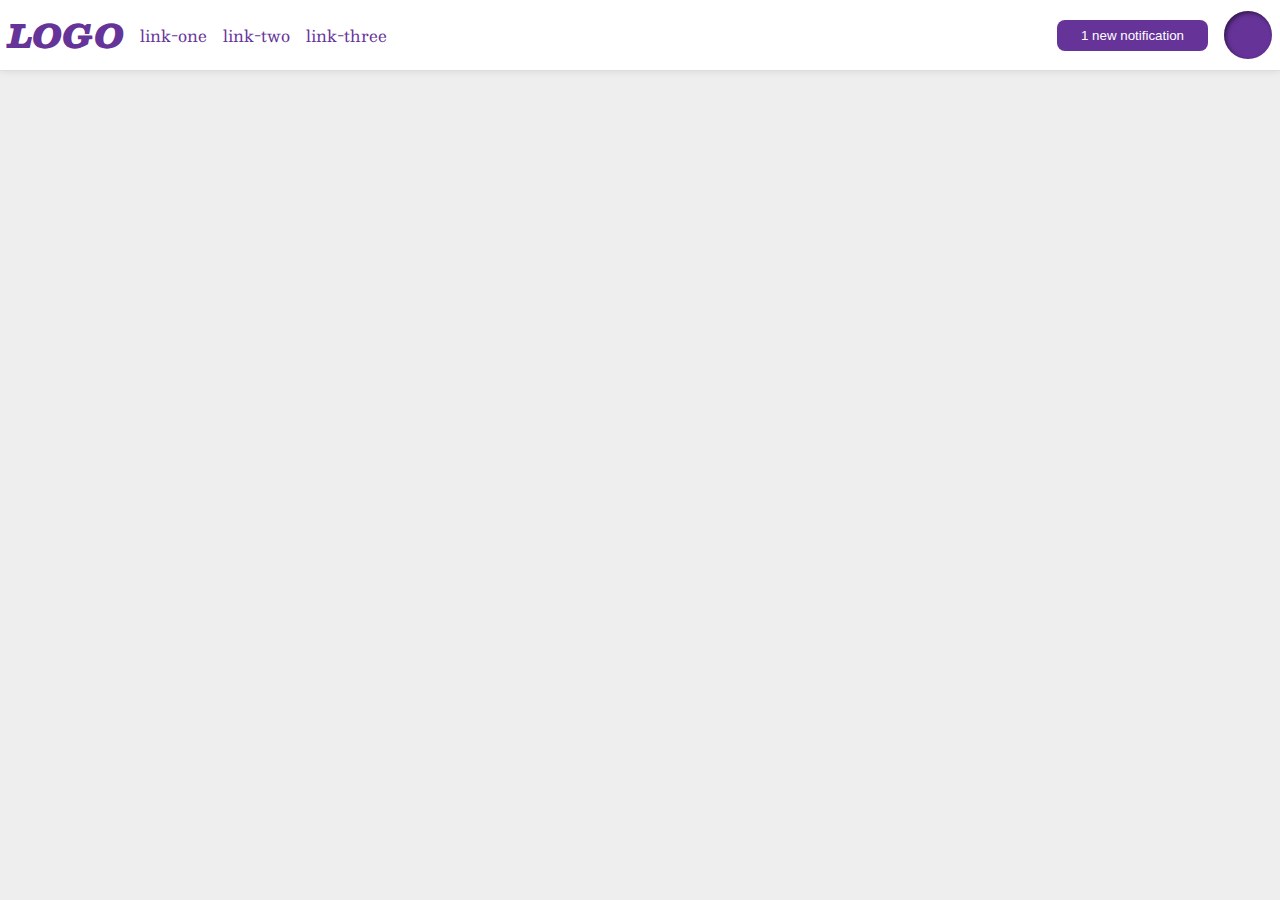
<file: foundations/flex/03-flex-header-2/index.html>
<!DOCTYPE html>
<html lang="en">
  <head>
    <meta charset="UTF-8">
    <meta http-equiv="X-UA-Compatible" content="IE=edge">
    <meta name="viewport" content="width=device-width, initial-scale=1.0">
    <title>Flex Header 2</title>
    <link rel="stylesheet" href="style.css">
  </head>
  <body>
    <div class="header">
      <div class="left">
        <div class="logo ">
          LOGO
        </div>
        <ul class="links ">
          <li><a href="https://google.com">link-one</a></li>
          <li><a href="https://google.com">link-two</a></li>
          <li><a href="https://google.com">link-three</a></li>
        </ul>
    </div>
    <div class="right">
        <button class="notifications ">
          1 new notification
        </button>
        <div class="profile-image "></div>
    </div>
  </div>
  </body>
</html>
</file>
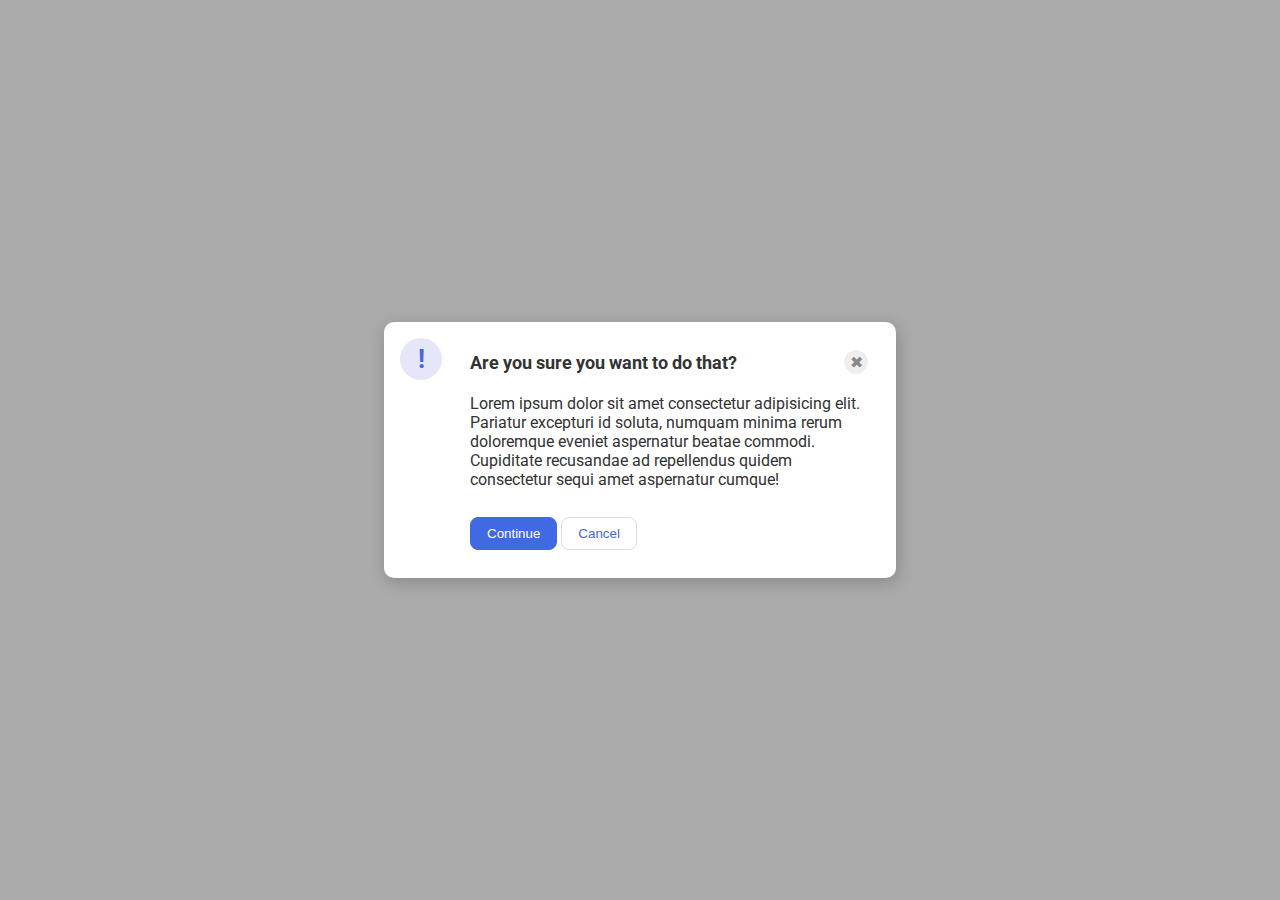
<file: foundations/flex/05-flex-modal/index.html>
<!DOCTYPE html>
<html lang="en">
  <head>
    <meta charset="UTF-8">
    <meta http-equiv="X-UA-Compatible" content="IE=edge">
    <meta name="viewport" content="width=device-width, initial-scale=1.0">
    <link rel="stylesheet" href="style.css">
    <title>Modal</title>
  </head>
  <body>
    <div class="modal">
      <div class="icon">!</div>
      <div class="container">
        <div class="header">Are you sure you want to do that?
          <button class="close-button">✖</button>
        </div>
          <div class="text">Lorem ipsum dolor sit amet consectetur adipisicing elit. Pariatur excepturi id soluta, numquam minima rerum doloremque eveniet aspernatur beatae commodi. Cupiditate recusandae ad repellendus quidem consectetur sequi amet aspernatur cumque!</div>  
          <div class="buttons">
            <button class="continue">Continue</button>
            <button class="cancel">Cancel</button>
          </div>      
      </div>
    </div>
  </body>
</html>
</file>
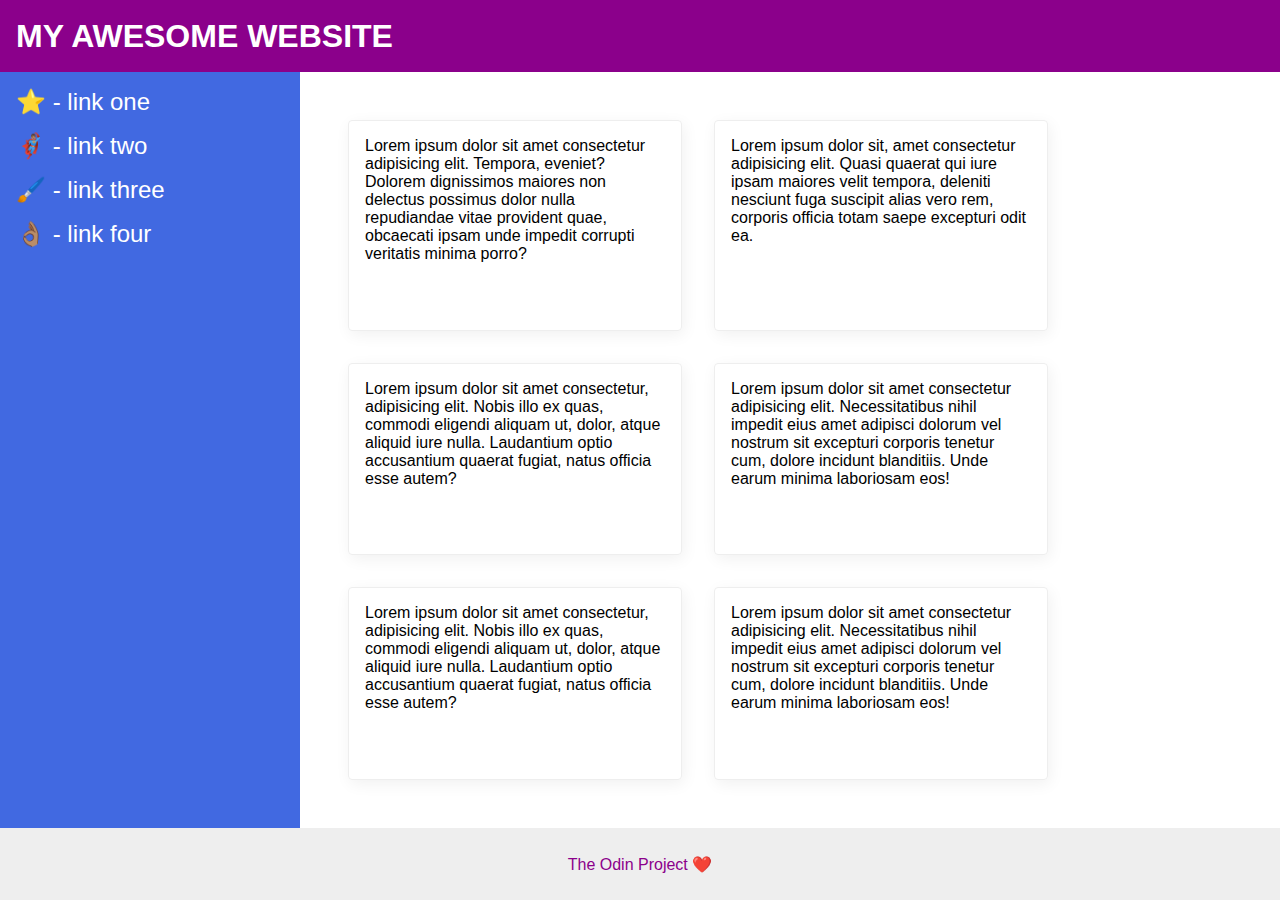
<file: foundations/flex/07-flex-layout-2/index.html>
<!DOCTYPE html>
<html lang="en">
  <head>
    <meta charset="UTF-8">
    <meta http-equiv="X-UA-Compatible" content="IE=edge">
    <meta name="viewport" content="width=device-width, initial-scale=1.0">
    <title>The Holy Grail</title>
    <link rel="stylesheet" href="style.css">
  </head>
  <body>
    <div class="header">
      MY AWESOME WEBSITE
    </div>
    <div class="body">
      <div class="sidebar">
        <ul>
          <li><a href="#">⭐ - link one</a></li>
          <li><a href="#">🦸🏽‍♂️ - link two</a></li>
          <li><a href="#">🖌️ - link three</a></li>
          <li><a href="#">👌🏽 - link four</a></li>
        </ul>
      </div>
      <div class="container">
        <div class="card">Lorem ipsum dolor sit amet consectetur adipisicing elit. Tempora, eveniet? Dolorem dignissimos maiores non delectus possimus dolor nulla repudiandae vitae provident quae, obcaecati ipsam unde impedit corrupti veritatis minima porro?</div>
        <div class="card">Lorem ipsum dolor sit, amet consectetur adipisicing elit. Quasi quaerat qui iure ipsam maiores velit tempora, deleniti nesciunt fuga suscipit alias vero rem, corporis officia totam saepe excepturi odit ea.</div>
        <div class="card">Lorem ipsum dolor sit amet consectetur, adipisicing elit. Nobis illo ex quas, commodi eligendi aliquam ut, dolor, atque aliquid iure nulla. Laudantium optio accusantium quaerat fugiat, natus officia esse autem?</div>
        <div class="card">Lorem ipsum dolor sit amet consectetur adipisicing elit. Necessitatibus nihil impedit eius amet adipisci dolorum vel nostrum sit excepturi corporis tenetur cum, dolore incidunt blanditiis. Unde earum minima laboriosam eos!</div>
        <div class="card">Lorem ipsum dolor sit amet consectetur, adipisicing elit. Nobis illo ex quas, commodi eligendi aliquam ut, dolor, atque aliquid iure nulla. Laudantium optio accusantium quaerat fugiat, natus officia esse autem?</div>
        <div class="card">Lorem ipsum dolor sit amet consectetur adipisicing elit. Necessitatibus nihil impedit eius amet adipisci dolorum vel nostrum sit excepturi corporis tenetur cum, dolore incidunt blanditiis. Unde earum minima laboriosam eos!</div>
      </div>
    </div>
    <div class="footer">
      The Odin Project ❤️
    </div>
  </body>
</html>
</file>
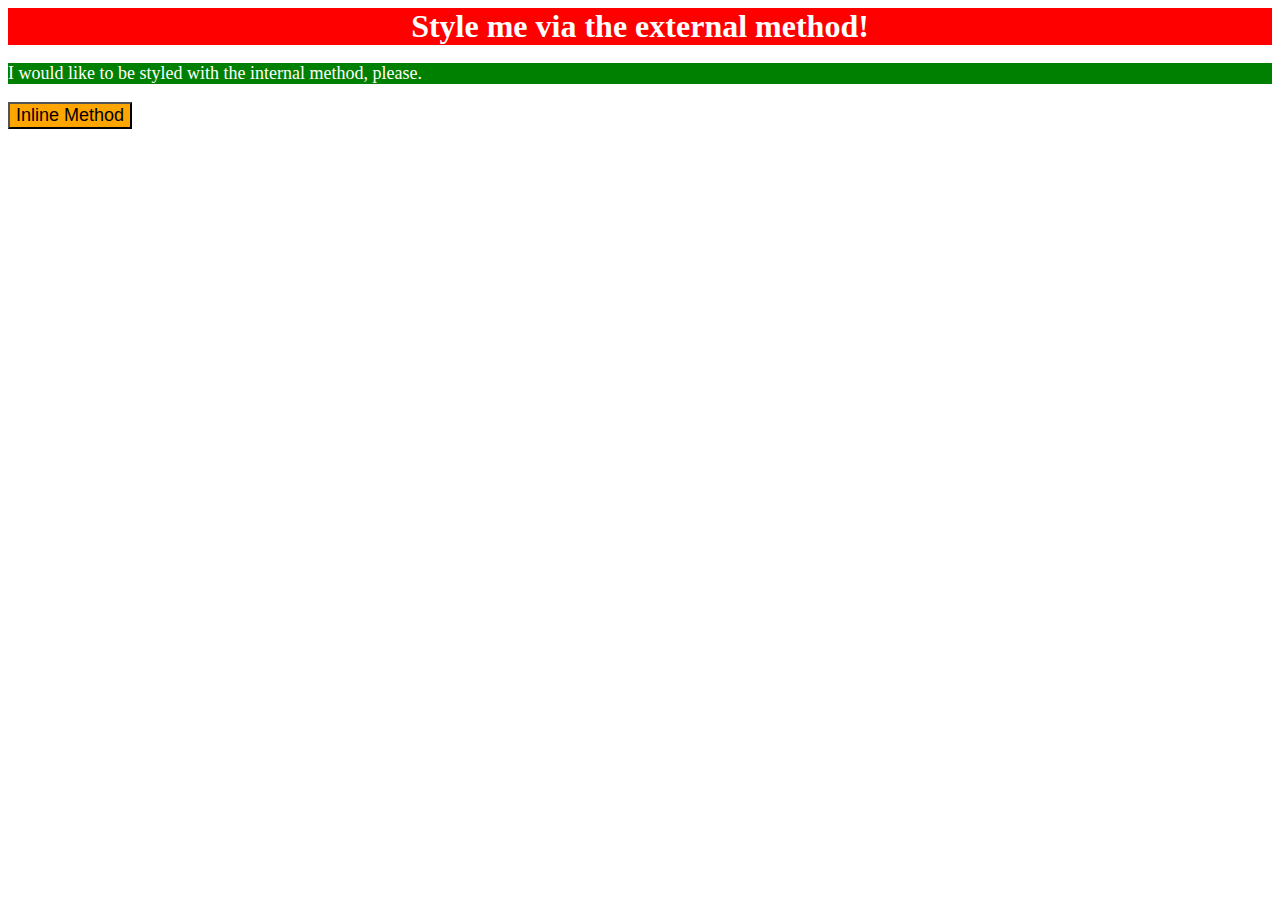
<file: foundations/intro-to-css/01-css-methods/index.html>
<!DOCTYPE html>
<html lang="en">
  <head>
    <meta charset="UTF-8">
    <meta http-equiv="X-UA-Compatible" content="IE=edge">
    <meta name="viewport" content="width=device-width, initial-scale=1.0">
    <title>Methods for Adding CSS</title>
    <link rel="stylesheet" href="stlye.css">
    <style>
      p{
        background-color: green;
        color: white;
        font-size: 18px;
      }
    </style>
  </head>
  <body>
    <div>Style me via the external method!</div>
    <p>I would like to be styled with the internal method, please.</p>
    <button style="background-color: orange; font-size: 18px;">Inline Method</button>
  </body>
</html>
</file>
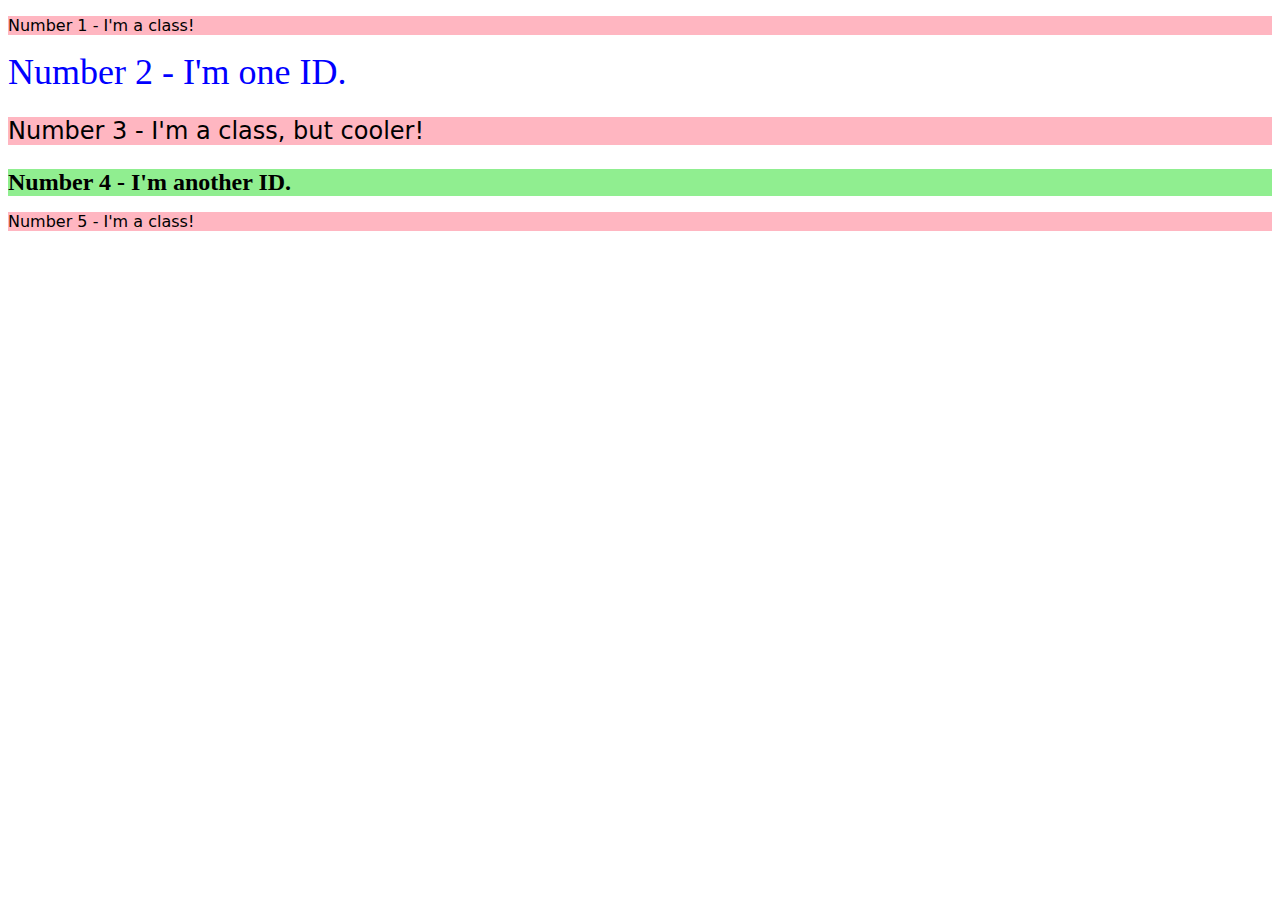
<file: foundations/intro-to-css/02-class-id-selectors/index.html>
<!DOCTYPE html>
<html lang="en">
  <head>
    <meta charset="UTF-8">
    <meta http-equiv="X-UA-Compatible" content="IE=edge">
    <meta name="viewport" content="width=device-width, initial-scale=1.0">
    <title>Class and ID Selectors</title>
    <link rel="stylesheet" href="style.css">
  </head>
  <body>
    <p class="odd">Number 1 - I'm a class!</p>
    <div id="number2">Number 2 - I'm one ID.</div>
    <p class="odd adjust-font-size">Number 3 - I'm a class, but cooler!</p>
    <div id="number4" class="adjust-font-size">Number 4 - I'm another ID.</div>
    <p class="odd">Number 5 - I'm a class!</p>
  </body>
</html>
</file>
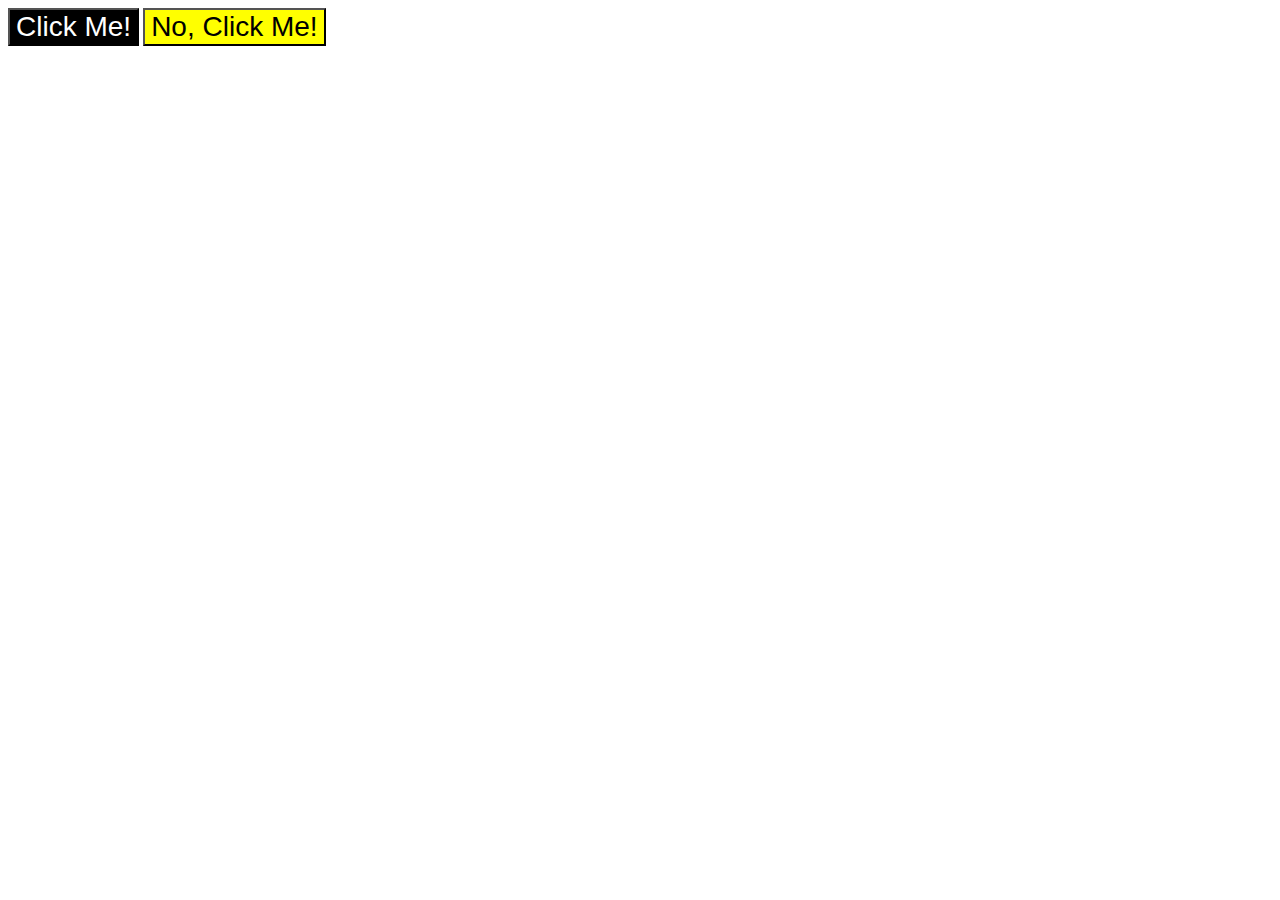
<file: foundations/intro-to-css/03-grouping-selectors/index.html>
<!DOCTYPE html>
<html lang="en">
  <head>
    <meta charset="UTF-8">
    <meta http-equiv="X-UA-Compatible" content="IE=edge">
    <meta name="viewport" content="width=device-width, initial-scale=1.0">
    <title>Grouping Selectors</title>
    <link rel="stylesheet" href="style.css">
  </head>
  <body>
    <button class="first">Click Me!</button>
    <button class="second">No, Click Me!</button>
  </body>
</html>
</file>
<file: foundations/flex/03-flex-header-2/style.css>
/* this is some magical font-importing.  
you'll learn about it later. */
@import url('https://fonts.googleapis.com/css2?family=Besley:ital,wght@0,400;1,900&display=swap');

body {
  margin: 0;
  background: #eee;
  font-family: Besley, serif;
}

.header {
  background: white;
  border-bottom: 1px solid #ddd;
  box-shadow: 0 0 8px rgba(0,0,0,.1);
  display: flex;
  justify-content: space-between;
  padding: 8px;
}

.profile-image {
  background: rebeccapurple;
  box-shadow: inset 2px 2px 4px rgba(0,0,0,.5);
  border-radius: 50%;
  width: 48px;
  height: 48px;
}

.logo {
  color: rebeccapurple;
  font-size: 32px;
  font-weight: 900;
  font-style: italic;
}

button {
  border: none;
  border-radius: 8px;
  background: rebeccapurple;
  color: white;
  padding: 8px 24px;
}

a {
  /* this removes the line under our links */
  text-decoration: none;
  color: rebeccapurple;
}

ul {
  list-style-type: none;
  display: flex;
  margin: 0;
  padding: 0;
  gap: 16px;
}
.left , .right{
  display: flex;
  align-items: center;
  gap: 16px;
}
</file>
<file: foundations/flex/05-flex-modal/style.css>
@import url('https://fonts.googleapis.com/css2?family=Roboto:wght@400;700&display=swap');

html, body {
  height: 100%;
}

body {
  font-family: Roboto, sans-serif;
  margin: 0;
  background: #aaa;
  color: #333;
  /* I'll give you this one for free lol */
  display: flex;
  align-items: center;
  justify-content: center;
  flex-shrink: 0;
}

.modal {
  background: white;
  width: 480px;
  border-radius: 10px;
  box-shadow: 2px 4px 16px rgba(0,0,0,.2);
  display: flex;
  padding: 16px;
  gap: 16px;
}
.header{
  display: flex;
  align-items: center;
  justify-content: space-between;
  font-size: 18px;
  font-weight: 700;
  margin-bottom: 8px;
}
.container{
  display: flex;
  flex-direction: column;
  gap: 12px;
  padding: 12px;
}

.icon {
  color: royalblue;
  font-size: 26px;
  font-weight: 700;
  background: lavender;
  width: 42px;
  height: 42px;
  border-radius: 50%;
  display: flex;
  align-items: center;
  justify-content: center;
  flex-shrink: 0;
  
}

.close-button {
  background: #eee;
  border-radius: 50%;
  color: #888;
  font-weight: 400;
  font-size: 16px;
  height: 24px;
  width: 24px;
  display: flex;
  align-items: center;
  justify-content: center;
  border: 1px solid #eee;
  padding: 0;
}

button {
  cursor: pointer;
  padding: 8px 16px;
  border-radius: 8px;
}

button.continue {
  background: royalblue;
  border: 1px solid royalblue;
  color: white;
}

button.cancel {
  background: white;
  border: 1px solid #ddd;
  color: royalblue;
}
.text{
  margin-bottom: 16px;
}
</file>
<file: foundations/flex/07-flex-layout-2/style.css>
body {
  font-family: -apple-system, BlinkMacSystemFont, 'Segoe UI', Roboto, Oxygen, Ubuntu, Cantarell, 'Open Sans', 'Helvetica Neue', sans-serif;
  margin: 0;
  min-height: 100vh;
  display: flex;
  flex-direction: column;
}

.header {
  height: 72px;
  background: darkmagenta;
  color: white;
  display: flex;
  align-items: center;
  padding: 0 16px;
  font-size: 32px;
  font-weight:900;
}

.footer {
  height: 72px;
  background: #eee;
  color: darkmagenta;
  display: flex;
  align-items: center;
  justify-content: center;
}

.sidebar {
  width: 300px;
  background: royalblue;
  box-sizing: border-box;
  flex-shrink: 0;
  padding: 16px;
}

.card {
  border: 1px solid #eee;
  box-shadow: 2px 4px 16px rgba(0,0,0,.06);
  border-radius: 4px;
  padding: 16px;
  width: 300px;
}
.body{
  flex: 1;
  display: flex;
}
a {
  color: white;
  text-decoration: none;
  font-size: 24px;
}
ul{
  list-style-type: none;
  margin: 0;
  padding: 0;
}
li {
  margin-bottom: 16px;
}
.container {
  padding: 48px;
  display: flex;
  flex-wrap: wrap;
  gap: 32px;
}
</file>
<file: foundations/intro-to-css/01-css-methods/stlye.css>
div{
    color: white;
    background-color: red;
    font-size: 32px;
    font-weight: bold;
    text-align: center;
}
</file>
<file: foundations/intro-to-css/02-class-id-selectors/style.css>
.odd{
    background-color: lightpink;
    font-family: 'Verdana','DejaVu Sans' ,'sans-serif';
}
.adjust-font-size {
    font-size: 24px;
}
#number2{
    color: blue;
    font-size: 36px;
}
#number4{
    background-color: lightgreen;
    font-weight: bold;
}
</file>
<file: foundations/intro-to-css/03-grouping-selectors/style.css>
.first,
.second{
    font-size: 28px;
    font-family: Helvetica, "Times New Roman", sans-serif;
}
.first{
    background-color: black;
    color: white;
}
.second{
    background-color: yellow;
}
</file>
